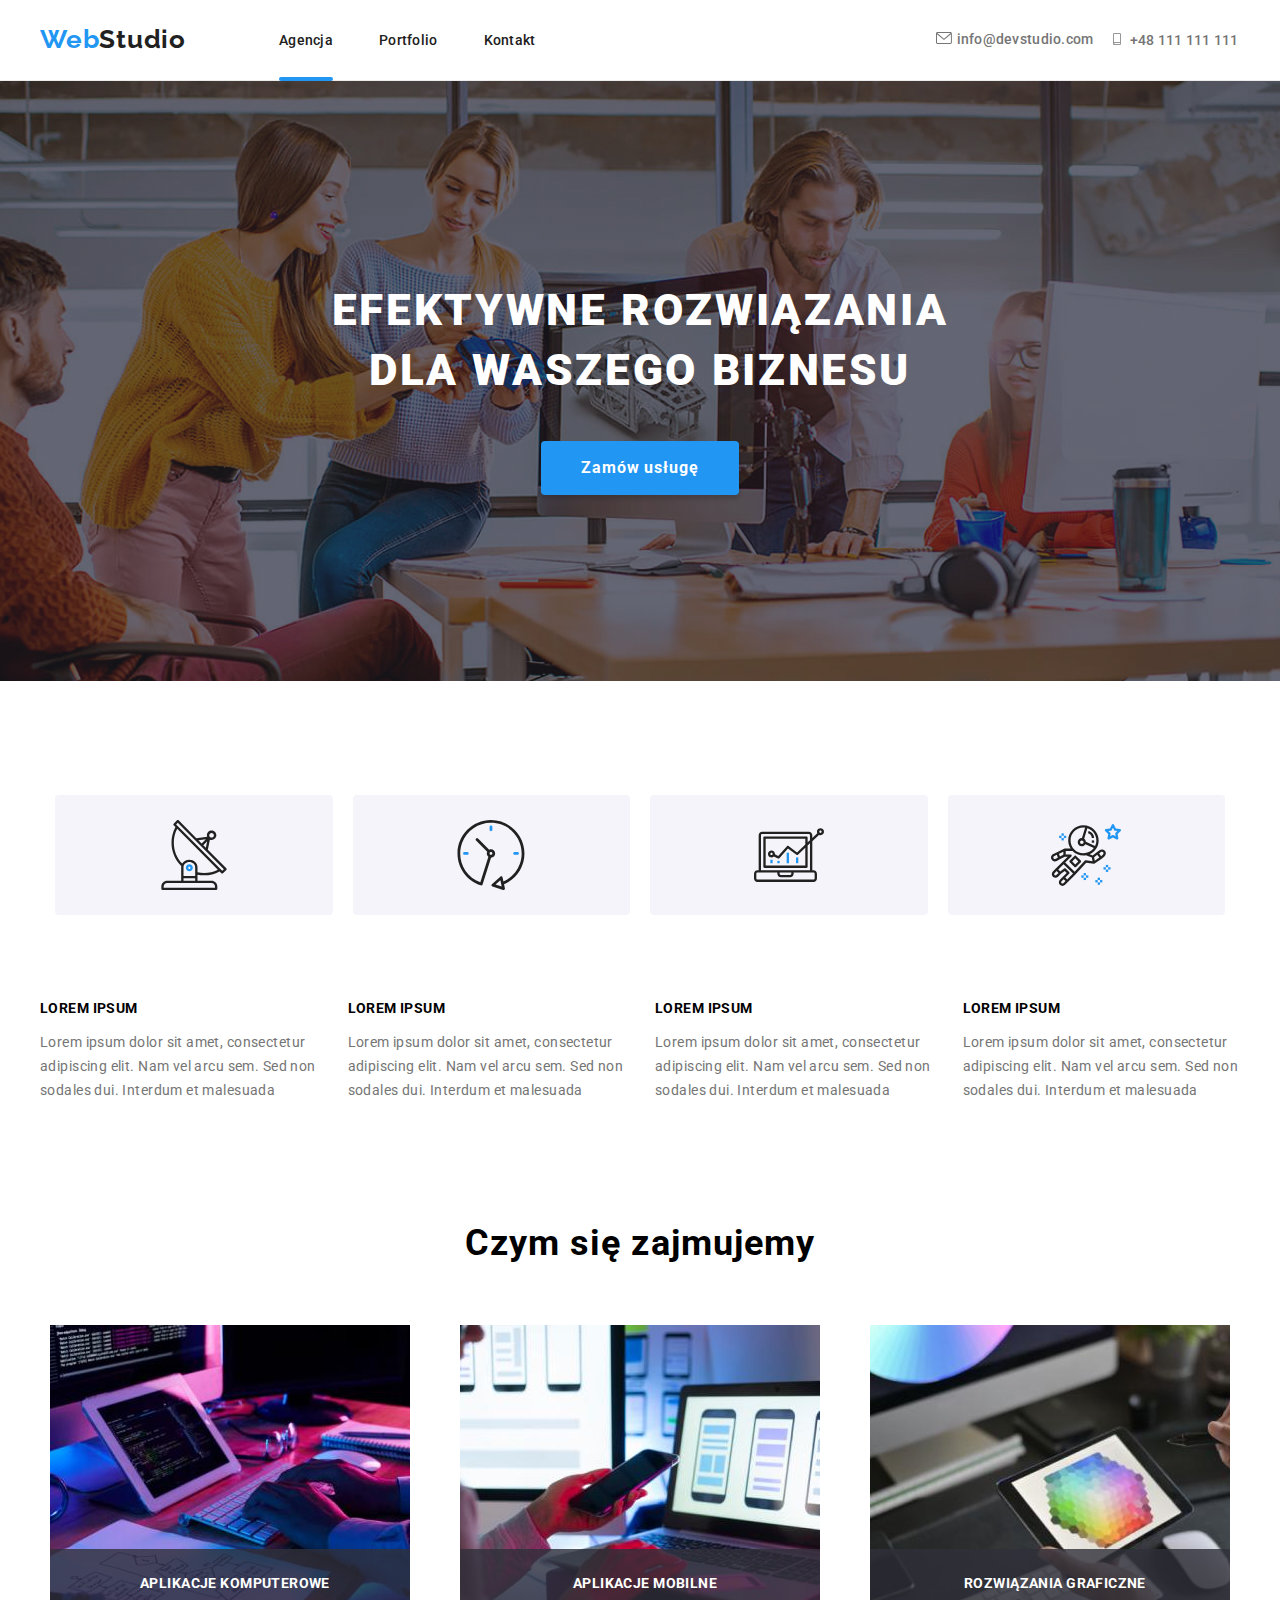
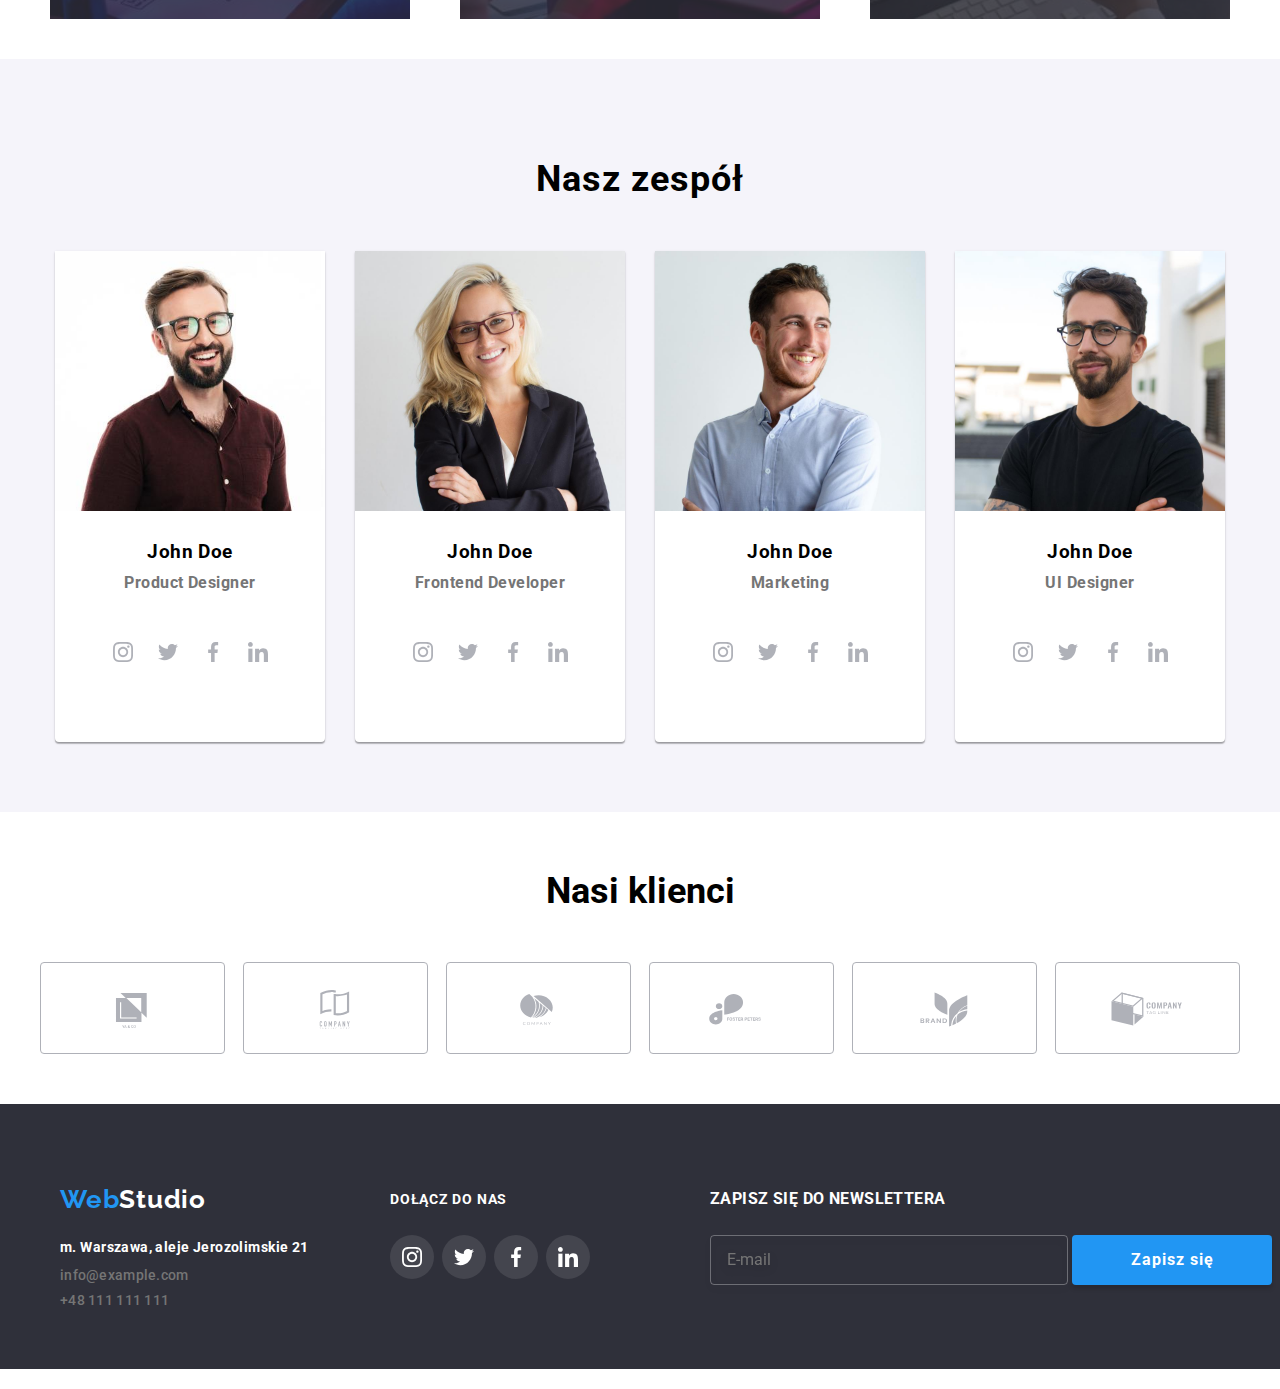
<file: index.html>
<!DOCTYPE html>
<html lang="en">
    <head>
        <meta charset="UTF-8">
        <meta http-equiv="X-UA-Compatible" content="IE-edge">
        <meta name="viewport" content="width=device-width, initial-scale=1.0">
        <title>WebStudio</title>
        <link
        rel="stylesheet"
        href="https://cdnjs.cloudflare.com/ajax/libs/modern-normalize/1.0.0/modern-normalize.min.css"/>
        <link rel="stylesheet" href="css/styles.css" />
        <link rel="preconnect" href="https://fonts.googleapis.com" />
        <link rel="preconnect" href="https://fonts.gstatic.com" crossorigin />
        <link
        href="https://fonts.googleapis.com/css2?family=Raleway:ital,wght@0,700;1,700&family=Roboto:ital,wght@0,400;0,500;0,700;0,900;1,400;1,500;1,700;1,900&display=swap"
        rel="stylesheet"/>
    </head>
    <body>
        <header class="header"> 
                <div class="container">
                    <h3><a href="index.html" class="logo no-decoration"><span class="logo-first">Web</span>Studio</a></h3>
                    <nav class="navigation">  
                    <ul class="navigation-list no-decoration">
                        <li class="navigation-list-item"><a href="index.html" class="active navigation-link">Agencja</a></li>
                        <li class="navigation-list-item"><a href="portfolio.html" class="navigation-link">Portfolio</a></li>
                        <li class="navigation-list-item"><a href="Kontakt" class="navigation-link">Kontakt</a></li></ul></nav>
                    <ul class="menu no-decoration">
                        <li class="menu-item"><a href="mailto:info@devstudio.com" class="contact-link">
                            <svg class="icon">
                                <use href="./images/icons.svg#icon-envelope"></use>
                            </svg>info@devstudio.com</a></li> 
                        <li class="menu-item-2"><a href="tel:+48111111111" class="contact-link">
                            <svg class="icon">
                                <use href="./images/icons.svg#icon-smartphone"></use>
                            </svg>+48 111 111 111</a></li>
                    </ul>
                </div>
        </header> 
        <main>
            <section class="hero section">
                <article class="hero">
                    <div class="container">
                <h1 class="hero-banner">EFEKTYWNE ROZWIĄZANIA DLA WASZEGO BIZNESU</h1>
                <button type="button" class="hero-button" data-modal-open>Zamów usługę</button>
                    </div>
                </article>
            </section> 
            <section class="lorem section">
                <div class="container">
                    <ul class="icons no-decoration">
                        <li class="icons-list">
                            <div class="icons-list-item"><svg class="icons-graphics">
                                <use href="images/icons.svg#icon-antenna"></use>
                            </svg></div>
                        </li>
                        <li class="icons-list">
                            <div class="icons-list-item"><svg class="icons-graphics">
                                <use href="images/icons.svg#icon-clock"></use>
                            </svg></div>
                        </li>
                        <li class="icons-list">
                            <div class="icons-list-item"><svg class="icons-graphics">
                                <use href="./images/icons.svg#icon-diagram"></use>
                            </svg></div>
                        </li>
                        <li class="icons-list">
                            <div class="icons-list-item"><svg class="icons-graphics">
                                <use href="images/icons.svg#icon-astronaut"></use>
                            </svg></div>
                        </li>
                    </ul>
                    <ul class="lorem-list no-decoration">
                        <li class="lorem-item">
                            <h4 class="lorem-tittle">LOREM IPSUM</h4>
                                <p class="lorem-text">Lorem ipsum dolor sit amet, consectetur adipiscing elit. Nam vel arcu sem. Sed non sodales dui. Interdum et malesuada</p></li>
                        <li class="lorem-item">
                            <h4 class="lorem-tittle">LOREM IPSUM</h4>
                                <p class="lorem-text">Lorem ipsum dolor sit amet, consectetur adipiscing elit. Nam vel arcu sem. Sed non sodales dui. Interdum et malesuada</p></li>
                        <li class="lorem-item">
                            <h4 class="lorem-tittle">LOREM IPSUM</h4>
                                <p class="lorem-text">Lorem ipsum dolor sit amet, consectetur adipiscing elit. Nam vel arcu sem. Sed non sodales dui. Interdum et malesuada</p></li>
                        <li class="lorem-item">
                            <h4 class="lorem-tittle">LOREM IPSUM</h4>
                                <p class="lorem-text">Lorem ipsum dolor sit amet, consectetur adipiscing elit. Nam vel arcu sem. Sed non sodales dui. Interdum et malesuada</p></li>
                    </ul>
                </div>
            </section>
            <section class="about-us-section">
                <div class="container"><h2 class="about-us-item">Czym się zajmujemy</h2>
                    <ul class="about-us-gallery no-decoration">
                        
                        <li class="about-us-gallery-item">
                            <div class="about-us-gallery-description">
                            <img alt="user's writing on the keyboard" src="images/keyboard.jpg" width="370" height="294">
                                <p class="about-us-overlay">APLIKACJE KOMPUTEROWE</p>
                            </div>
                        </li>        
                        <li class="about-us-gallery-item">
                            <div class="about-us-gallery-description"> 
                            <img alt="person's using phone and laptop" src="images/phone.jpg" width="370" height="294">
                             
                                    <p class="about-us-overlay">APLIKACJE MOBILNE</p> 
                            </div> 
                        </li>
                        <li class="about-us-gallery-item">
                            <div class="about-us-gallery-description">   
                            <img alt="user's looking at color palette" src="images/palette.jpg" width="370" height="294">
                            
                                    <p class="about-us-overlay">ROZWIĄZANIA GRAFICZNE</p> 
                                </div>
                            </li>
                    </ul>
                </div>
            </section>
            <section class="team-section">
                <div class="container">
                <h2 class="team-banner">Nasz zespół</h2>
                    <ul class="team-gallery no-decoration">
                        <li class="team-gallery-item">
                           <figure class="team-gallery-item-item">
                                <img alt="Product Designer" src="images/productdesigner.jpg" width="270" height="260">
                                    <figcaption class="team-description">
                                        <h3 class="team-description-name">John Doe</h3>
                                        <p class="team-description-job">Product Designer</p>
                                            <ul class="team-icons no-decoration">
                                                <li class="team-icons-item">
                                                    <svg class="team-graphics">
                                                    <use href="images/icons.svg#icon-instagram"></use>
                                                    </svg>
                                                </li>
                                                <li class="team-icons-item">
                                                    <svg class="team-graphics">
                                                    <use href="images/icons.svg#icon-twitter"></use>
                                                    </svg>
                                                </li>
                                                <li class="team-icons-item">
                                                    <svg class="team-graphics">
                                                    <use href="images/icons.svg#icon-facebook"></use>
                                                    </svg>
                                                </li>
                                                <li class="team-icons-item">
                                                    <svg class="team-graphics">
                                                    <use href="images/icons.svg#icon-linkedin"></use>
                                                    </svg>
                                                </li>
                                            </ul>
                                    </figcaption>
                            </figure>
                        </li>
                        <li class="team-gallery-item">
                            <figure class="team-gallery-item-item">
                                <img alt="Frontend Developer" src="images/frontenddeveloper.jpg" width="270" height="260">
                                <figcaption class="team-description">
                                        <h3 class="team-description-name">John Doe</h3>
                                        <p class="team-description-job">Frontend Developer</p>
                                            <ul class="team-icons no-decoration">
                                                <li class="team-icons-item">
                                                    <svg class="team-graphics">
                                                    <use href="images/icons.svg#icon-instagram"></use>
                                                    </svg>
                                                </li>
                                                <li class="team-icons-item">
                                                    <svg class="team-graphics">
                                                    <use href="images/icons.svg#icon-twitter"></use>
                                                    </svg>
                                                </li>
                                                <li class="team-icons-item">
                                                    <svg class="team-graphics">
                                                    <use href="images/icons.svg#icon-facebook"></use>
                                                    </svg>
                                                </li>
                                                <li class="team-icons-item">
                                                    <svg class="team-graphics">
                                                    <use href="images/icons.svg#icon-linkedin"></use>
                                                    </svg>
                                                </li>
                                            </ul>
                                </figcaption>
                            </figure>  
                        </li>
                        <li class="team-gallery-item">
                            <figure class="team-gallery-item-item">
                                <img alt="Marketing" src="images/marketing.jpg" width="270" height="260">
                                    <figcaption class="team-description">
                                        <h3 class="team-description-name">John Doe</h3>
                                        <p class="team-description-job">Marketing</p>
                                            <ul class="team-icons no-decoration">
                                                <li class="team-icons-item">
                                                    <svg class="team-graphics">
                                                    <use href="images/icons.svg#icon-instagram"></use>
                                                    </svg>
                                                </li>
                                                <li class="team-icons-item">
                                                    <svg class="team-graphics">
                                                    <use href="images/icons.svg#icon-twitter"></use>
                                                    </svg>
                                                </li>
                                                <li class="team-icons-item">
                                                    <svg class="team-graphics">
                                                    <use href="images/icons.svg#icon-facebook"></use>
                                                    </svg>
                                                </li>
                                                <li class="team-icons-item">
                                                    <svg class="team-graphics">
                                                    <use href="images/icons.svg#icon-linkedin"></use>
                                                    </svg>
                                                </li>
                                            </ul>
                                    </figcaption>
                            </figure>
                        </li>                
                        <li class="team-gallery-item">
                            <figure class="team-gallery-item-item">
                                <img alt="UI Designer" src="images/uidesigner.jpg" width="270" height="260">
                                    <figcaption class="team-description">
                                        <h3 class="team-description-name">John Doe</h3>
                                        <p class="team-description-job">UI Designer</p>
                                            <ul class="team-icons no-decoration">
                                                <li class="team-icons-item">
                                                    <svg class="team-graphics">
                                                    <use href="images/icons.svg#icon-instagram"></use>
                                                    </svg>
                                                </li>
                                                <li class="team-icons-item">
                                                    <svg class="team-graphics">
                                                    <use href="images/icons.svg#icon-twitter"></use>
                                                    </svg>
                                                </li>
                                                <li class="team-icons-item">
                                                    <svg class="team-graphics">
                                                    <use href="images/icons.svg#icon-facebook"></use>
                                                    </svg>
                                                </li>
                                                <li class="team-icons-item">
                                                    <svg class="team-graphics">
                                                    <use href="images/icons.svg#icon-linkedin"></use>
                                                    </svg>
                                                </li>
                                            </ul>
                                    </figcaption>
                            </figure>
                        </li>  
                    </ul> 
                </div>
            </section>
            <section class="clients">
                <div class="container">
                    <h2 class="clients-banner">Nasi klienci</h2>
                    <ul class="clients-gallery no-decoration">
                        <li class="clients-gallery-item">
                            <svg class="clients-icons">
                                <use href="./images/icons.svg#icon-Logo-6"></use>
                            </svg>
                        </li>
                        <li class="clients-gallery-item">
                            <svg class="clients-icons">
                                <use href="./images/icons.svg#icon-Logo-5"></use>
                            </svg>
                        </li>
                        <li class="clients-gallery-item">
                            <svg class="clients-icons">
                                <use href="./images/icons.svg#icon-Logo-4"></use>
                            </svg>
                        </li>
                        <li class="clients-gallery-item">
                            <svg class="clients-icons">
                                <use href="./images/icons.svg#icon-Logo-3"></use>
                            </svg>
                        </li>
                        <li class="clients-gallery-item">
                            <svg class="clients-icons">
                                <use href="./images/icons.svg#icon-Logo-2"></use>
                            </svg>
                        </li>
                        <li class="clients-gallery-item">
                            <svg class="clients-icons">
                                <use href="./images/icons.svg#icon-Logo-1"></use>
                            </svg>
                        </li>
                    </ul>
                </div>
            </section>
        </main>
        <footer class="footer">
            <div class="container">
                <div class="container-footer">
                    <address class="contact">
                        <a href="index.html" class="logo no-decoration"><span class="logo-first">Web</span><span class="logo-second">Studio</span></a>
                            <p class="contact-place">m. Warszawa, aleje Jerozolimskie 21</p>
                        <a href="mailto:info@example.com" class="contact-link">info@example.com</a>
                        <a href="tel:+48111111111" class="contact-link"> +48 111 111 111 </a>
                    </address>
                </div>
            <div class="container-join">
                <h3 class="join-us">DOŁĄCZ DO NAS</h3>
                    <ul class="footer-icons-list no-decoration">
                        <li class="footer-icons-item">
                            <a href="#" class="footer-icons-link link">
                                <svg class="footer-icons">
                                    <use href="images/icons.svg#icon-instagram"></use>
                                </svg>
                            </a>
                        </li>
                        <li class="footer-icons-item">
                            <a href="#" class="footer-icons-link link">
                                <svg class="footer-icons">
                                    <use href="images/icons.svg#icon-twitter"></use>
                                </svg>
                            </a>
                        </li>
                        <li class="footer-icons-item">
                            <a href="#" class="footer-icons-link link">
                                <svg class="footer-icons">
                                    <use href="images/icons.svg#icon-facebook"></use>
                                </svg>
                            </a>
                        </li>
                        <li class="footer-icons-item">
                            <a href="#" class="footer-icons-link link">
                                <svg class="footer-icons">
                                    <use href="images/icons.svg#icon-linkedin"></use>
                                </svg>
                            </a>
                        </li>
                    </ul>
            </div>
            <div class="container-footer-form">
                <h3>ZAPISZ SIĘ DO NEWSLETTERA</h3>
                    <div class="footer-form">
                        <form name="newsletter"
                        action="http://localhost:3000/posts"
                        method="POST">
                        <label>
                            <input type="email" name="email" placeholder="E-mail" />
                        </label>
                        <button type="submit">
                            <span class="signup">Zapisz się</span>
                                <svg>
                                    <use href="images/icons.svg#form-send"></use>
                                </svg>
                        </button>
                        </form>
                    </div>
            </div>
        </footer>
        <div class="backdrop is-hidden" data-modal>
            <div class="modal">
                <button type="button" class="close-btn" data-modal-close>
                    <svg class="x">
                        <use href="images/icons.svg#x"></use>
                    </svg>
                </button>
                <form class="modal-form"
                name="signup-form"
                action="http://localhost:3000/posts"
                method="POST">
                <h3>Zostaw swoje dane w formularzu poniżej</h3>
                <label for="user_name">Imię
                    <svg class="icon-form-avatar icon-form">
                        <use href="images/icons.svg#form-avatar"></use>
                    </svg>
                    <input type="text" name="name" id="user_name" required/>
                </label>
                <label for="user_phone">Telefon
                    <svg class="icon-form-phone icon-form">
                        <use href="images/icons.svg#form-phone"></use>
                    </svg>
                    <input type="tel" name="phone" id="user_phone" required/>
                </label>
                <label for="user_email">E-mail
                    <svg class="icon-form-envelope icon-form">
                        <use href="images/icons.svg#form-envelope"></use>
                    </svg>
                    <input type="email" name="email" id="user_email" required/>
                </label>
                <label>Komentarz
                    <textarea type="text"
                    name="comment"
                    placeholder="Wprowadź tekst"></textarea>
                </label>
            <div class="checkbox-container">
                <input class="web-checkbox"
                type="checkbox"
                name="consent"
                value="consent"
                required/>
                <label for="consent" class="checkbox-label">Oświadczam, iż akceptuję
                    <a href="#rules">Regulamin</a> i
                    <a href="#privacypolicy">Politykę Prywatności</a>.
                </label>
            </div>
            <button type="submit">Wyślij</button>
                </form>
            </div>
        </div>
        <script src="js/modal.js"></script>
    </body>
</html>
</file>
<file: css/styles.css>
:root {
    --main-font: 'Roboto', sans-serif;
    --secondary-font: 'Raleway', sans-serif;
    --main-color: #2196f3;
  }
  
  body {
    font-family: var(--main-font);
  }
  
  h1,
  h2,
  h3,
  h4,
  h5,
  h6,
  ul,
  p {
    margin: 0;
  }
  
  p,
  ul {
    padding: 0;
  }
  
  img {
    display: block;
  }
  
  .no-decoration {
    text-decoration: none;
    list-style-type: none;
  }
  
  .container {
    width: 1200px;
    align-items: center;
    margin: 0 auto;
  
  }
  
  .section {
    padding-top: 20px;
    padding-bottom: 20px;
  }
  
  .menu-item {
  
    max-width: 200px;
    margin-left: 0px;
    margin-right: 15px;
    display: flex;
    padding-right: 0px;
  }
  
  .menu-item :hover {
    fill:#2196f3;
    color: #2196f3;
  }
  
  .menu-item-2 {
  
    max-width: 200px;
    margin-left: 0px;
    margin-right: 0px;
    
    padding-right: 0px;
  }
  
  .menu-item-2 :hover svg {
    fill:#2196f3;
    color: #2196f3;
  }
  
  
  .menu {
    margin-top: 0px;
    margin-right: 0px;
   color: var(--text-grey);
   margin-left: 400px;
  align-items: center;
  justify-content: flex-end;
   height: 80px;
   display: flex;
  }
  
  .header .container,
  .navigation,
  .navigation-list {
    display: flex;
    align-items: center;
    height: 80px;
  }
  
  .header {
    border-bottom: 1px solid #ececec;
  }
  
  .header .logo {
    margin-top: 54px;
    margin-right: 93px;
    margin-bottom: 25px;
    margin-left: 0;
  }
  
  .navigation-list-item:not(:last-child) {
    margin-right: 46px;
    color: var(--main-color);
  }
  
  .contact-list-item:not(:last-child) {
    margin-right: 46px;
    color: var(--main-color);
  }
  
  .header ul {
    list-style-type: none;
  }
  
  .header .contact-link:not(:last-child) {
    margin-top: 50px;
    margin-left: auto;
    margin-right: 50px;
    color: (--main-color);
  }
  
  .navigation-link:hover,
  .navigation-link:focus {
    color: var(--main-color);
  }
  
  .header {
    color: #212121;
  }
  
  .navigation-link {
    letter-spacing: 0.02em;
    line-height: 1.14;
    text-decoration: none;
    font-family: var(--main-font);
    font-weight: 500;
    font-size: 14px;
  }
  
  .navigation-link {
    color: #212121;
  }
  
  .navigation-link-active {
    color: var(--main-color);
  }
  
  .navigation-link.current {
    color: var(--main-color);
  }
  
  .header-contact-link.current {
  color: var(--main-color);
  fill: #2196f3;
  }
  
  .header-contact-link:hover svg
  .header-contact-link:focus svg {
    color: var(--main-color);
    fill: #2196f3;
    }
  
  
  .hero-section {
    padding-top: 70px;
  }
  
  .hero {
    background-image: linear-gradient(
      rgba(47, 48, 58, 0.4),
      rgba(47, 48, 58, 0.4)),url(../images/team.jpg);
    background-size: cover;
    background-position: center;
    max-height: 600px;
    max-width: 1600px;
    margin: auto;
    padding-top: 0;
  }
  
  .hero .container {
    display: flex;
    flex-direction: column;
    align-items: center;
    justify-content: center;
  }
  
  .hero-banner {
    color: #ffffff;
    font-size: 44px;
    line-height: 1.36;
    font-weight: 900;
    letter-spacing: 0.06em;
    flex-wrap: wrap;
    max-width: 696px;
    text-align: center;
    margin-top: 200px;
  }
  
  .hero-button:hover,
  .hero-button:focus {
    color: #ffffff;
    background-color: var(--main-color);
    font-size: 16px;
  }
  
  .hero-button:hover {
    cursor: pointer;
  }
  
  .hero-button {
    font-size: 16px;
    text-align: center;
    color: #ffffff;
    background-color: var(--main-color);
    line-height: 1.88;
    font-weight: 700;
    letter-spacing: 0.06em;
    box-shadow: 0px 4px 4px rgba(0, 0, 0, 0.15);
    border-radius: 4px;
    margin-top: 40px;
    margin-bottom: 200px;
    border:none;
    padding: 12px 40px;
  }
  
  
  .hero-button-text {
    padding: 10px 41px 10px 42px;
  }
  
  .lorem-list {
    display: flex;
    flex-wrap: wrap;
    padding-bottom: 50px;
    padding-top: 50px;
  }
  
  .lorem-item {
    flex-basis: calc((100% - 90px) / 4);
  }
  
  .lorem-item:not(:first-child) {
    margin-left: 30px;
  }
  
  .lorem-tittle,
  .lorem-text {
    font-size: 14px;
    letter-spacing: 0.03em;
  }
  
  .lorem-tittle {
    line-height: 1.88;
    font-weight: 700;
    margin-bottom: 10px;
  }
  
  .lorem-text {
    line-height: 1.71;
    color: #757575;
  }
  
  .lorem-banner {
    margin: 94px auto 50px;
    max-width: 353px;
    font-size: 36px;
    text-align: center;
    line-height: 1.16;
    font-weight: 700;
    letter-spacing: 0.03em;
   
  }
  
  .lorem-gallery {
    display: flex;
    flex-wrap: wrap;
    justify-content: center;
  }
  
  .lorem-gallery-item {
    flex-basis: calc((100% - 60px) / 3);
    margin-left: auto;
    margin-right: auto;
    width: 400px;
    height: 481px;
  }
  
  .lorem-gallery-item:not(:first-child) {
    margin-left: 30px;
  }
  .about-us-list {
    display: flex;
    flex-wrap: wrap;
  }
  
  .about-us-item {
    flex-basis: calc((100% - 90px) / 4);
    padding-bottom: 50px;
    font-size: 36px;
  }
  
  .about-us-item:not(:first-child) {
    margin-left: 30px;
    
  }
  
  .about-us-tittle,
  .about-us-text {
    font-size: 14px;
    letter-spacing: 0.03em;
  }
  
  .about-us-tittle {
    line-height: 1.88;
    font-weight: 700;
    margin-bottom: 10px;
  }
  
  .about-us-text {
    line-height: 1.71;
    color: #757575;
  }
  
  .about-us-banner {
    margin: 94px auto 50px;
    max-width: 353px;
    font-size: 36px;
    text-align: center;
    line-height: 1.16;
    font-weight: 700;
    letter-spacing: 0.03em;
   
  }
  
  .about-us-gallery {
    display: flex;
    flex-wrap: wrap;
    justify-content: space-between;
  }
  
  
  .about-us-gallery-item {
    flex-basis: calc((100% - 60px) / 3);
    padding: 0px;
    width: 370px;
    height: 294px;
  }
  
  
  .about-us-section {
    background-color: #ffffff;
    font-weight: 700;
    font-size: 36px;
    text-align: center;
    line-height: 1.16;
    font-weight: 700;
    letter-spacing: 0.03em;
    margin-left: auto;
    margin-right: auto;
    padding-top: 50px;
    padding-bottom: 50px;
    display: block;
   
  }
  
  .about-us-overlay {
    width: 370px;
    height: 70px;
    bottom: 0;
    background: rgba(47, 48, 58, 0.8);
    position: absolute;
    font-weight: 700;
    font-size: 14px;
    line-height: 1.14;
    justify-content: center;
    align-items: center;
    letter-spacing: 0.03em;
    text-transform: uppercase;
    color: #fff;
    display: flex;
    overflow: hidden;
  }
    
    .about-us-overlay-container {
      position: relative;
    }
  
    .about-us-gallery-description {
    position: relative;
    margin: 10px;
    overflow: hidden;
    background-color: #fff;
    box-shadow: #2f303a 
  }
  
  .thumb > .label {
    position: absolute;
    top: 0;
    right: 0;
    margin: 0;
    padding: 8px 16px;
  
  
    font-family: sans-serif;
    font-size: 24px;
    background-color: #2196f3;
    color: #fff;
  }
    
  
  .team-section {
    background-color: #f5f4fa;
    font-weight: 700;
  }
  
  .team-banner {
    padding-top: 100px;
    margin: 0 auto 50px;
    max-width: 211px;
    font-size: 36px;
    line-height: 1.16;
    
  }
  
  .team-description {
    font-size: 16px;
    line-height: 1.19;
   
  }
  
  .team-banner,
  .team-description {
    text-align: center;
    letter-spacing: 0.03em;
  }
  
  .team-banner,
  .team-description-name {
    font-weight: 700;
  }
  
  .team-description-job {
    color: #757575;
    margin-top: 10px;
  }
  
  .team-description-name {
    margin-top: 30px;
  }
  
  .team-gallery {
    display: flex;
    flex-wrap: wrap;
    justify-content: center;
  }
  
  .team-gallery-item-item {
    margin: 0;
    padding-bottom: 30px;
    background: #ffffff;
    box-shadow: 0px 1px 3px rgba(0, 0, 0, 0.12), 0px 1px 1px rgba(0, 0, 0, 0.14),
      0px 2px 1px rgba(0, 0, 0, 0.2);
    border-radius: 0px 0px 4px 4px;
  }
  
  .team-gallery-item-item {
  
    flex-basis: calc((100% - 90px) / 4);
  }
  
  .team-gallery-item:not(:first-child) {
    margin-left: 30px;
    margin-bottom: 70px;
  }
  
  .footer {
    background-color: #2f303a;
  }
  
  .contact {
    display: flex;
    flex-direction: column;
  }
  
  .footer .logo {
    margin-top: 60px;
    margin-right: auto;
    margin-bottom: 20px;
    margin-left: 0;
  }
  
  .footer .contact-place,
  .footer .contact-link:not(:last-child) {
    margin-right: auto;
    margin-bottom: 9px;
    width: auto;
  }
  
  .footer .contact-link:last-child {
    margin-right: auto;
    margin-bottom: 60px;
  }
  
  .logo {
    font-size: 26px;
    line-height: 1.2;
    color: #212121;
    font-family: var(--secondary-font);
    font-style: normal;
    font-weight: 700;
    letter-spacing: 0.03em;
  }
  
  .logo-first {
    color: var(--main-color);
    font-size: 26px;
    font-family: var(--secondary-font);
    font-weight: 700;
    letter-spacing: 0.03em;
    line-height: 30.52px;
  }
  
  .contact-link:hover,
  .contact-link:focus {
    color: var(--main-color);
  }
  
  .contact-link {
    letter-spacing: 0.02em;
    line-height: 1.14;
    text-decoration: none;
    font-family: var(--main-font);
    font-weight: 500;
    font-size: 14px;
    color: #757575;
  }
  
  .contact-place {
    font-size: 14px;
    line-height: 1.71;
    letter-spacing: 0.03em;
    font-style: normal;
    width: auto;
  }
  
  .logo-second,
  .contact-place {
    color: #ffffff;
  }
  
  .hero-banner,
  .about-us-tittle {
    text-transform: uppercase;
  }
  
  
  .social-links {
    font-weight: 600;
    font-size: 11px;
    line-height: 1.364;
    letter-spacing: 0.2em;
    color: #303030;
  }
  
  .social-links_link-hover .social-links_link:focus {
    color: var(--main-color);
  }
  
  .social-list {
    display: flex;
    align-items: center;
    justify-content: space-between;
  }
  .social-list_link {
    display: block;
    width: 44px;
    height: 44px;
    background-color: #fff;
    border-radius: 50%;
  }
  
  .social-icon-i {
    width: 10.28px;
    height: 10.28px;
  }
  
  .social-icon-t {
    width: 20px;
    height: 16.25px;
  }
  
  .social-icon-f {
    width: 10px;
    height: 20px;
  }
  
  .social-icon-l {
    width: 4.15px;
    height: 13.35px;
  }
  
  .social-icon:hover,
  .social-icon:focus {
    fill: var(--main-color);
  }
  
  
  .services-section {
    background-color: #ffffff;
    padding: 0px;
    height: 20%;
   
  }
  .services-list {
    display: flex;
    justify-content: center;
    margin-bottom: 0px;
    padding-top: 40px;
  }
  
  .services-list-button:hover,
  .services-list-button:focus {
    color: #ffffff;
    background-color: var(--main-color);
    font-size: 16px;
  }
  
  .services-list-button:hover {
    cursor: pointer;
  }
  
  .services-list-button {
    font-size: 16px;
    text-align: center;
    color: #212121;
    line-height: 26px;
    font-weight: 500;
    letter-spacing: 0.03em;
    box-shadow: 0px 4px 4px rgba(0, 0, 0, 0.15);
    background: #f5f4fa;
    border-radius: 4px;
    border: 0;
    padding: 7px 25px;
  }
  
  .services-list li:not(:first-child) {
    margin-left: 8px;
  }
  
  .services-list-button-text {
    padding: 6px 0px;
  }
  
  .services-gallery-description-type {
    font-size: 16px;
    color: #757575;
    padding-bottom: 20px;
  }
  
  .services-gallery-description-tittle {
    font-size: 18px;
    line-height: 2;
    font-weight: 700;
    padding-top: 20px;
    margin-bottom: 4px;
  }
  
  .services-list-button,
  .services-gallery-description-type {
    line-height: 1.88;
  }
  
  .services-gallery-description-tittle,
  .services-gallery-description-type {
    letter-spacing: 0.06em;
  }
  
  .services-gallery-description {
    border: 1px solid #eeeeee;
    max-width: 370px;
  }
  
  .services-gallery-item:nth-child(-n + 6) {
    margin-bottom: 30px;
  }
  
  .services-gallery {
    display: flex;
    flex-wrap: wrap;
    margin-right: -30px;
  }
  
  .services-gallery-picture {
    background: #ffffff;
    margin: 0 30px 0 0;
  }
  
  .gallery-section {
    background-color: #ffffff;
    padding: 0px;
    display: flex;
  }
  
  .gallery-list {
    margin-left: 0%;
    margin-right: 0%;
    display: flex;
    flex-wrap: wrap;
    justify-content: space-between;
    margin-bottom: 20px;
  }
  
  .gallery-list-button:hover,
  .gallery-list-button:focus {
    color: #ffffff;
    background-color: var(--main-color);
    font-size: 16px;
  }
  
  .gallery-list-button:hover {
    cursor: pointer;
  }
  
  .gallery-list-button {
    font-size: 16px;
    text-align: center;
    color: #212121;
    line-height: 26px;
    font-weight: 500;
    letter-spacing: 0.03em;
    box-shadow: 0px 4px 4px rgba(0, 0, 0, 0.15);
    background: #f5f4fa;
    border-radius: 4px;
    border: 0;
  }
  
  
  .gallery-list-button-text {
    padding: 10px 22px;
  }
  
  .gallery-description {
    padding-bottom: 20px;
    padding-left: 0;
  }
  .gallery-description-type {
    font-size: 16px;
    color: #757575;
    padding-bottom: 20px;
    padding-top: 0px;
    font-weight: 400;
  }
  
  .gallery-description-tittle {
    font-size: 18px;
    line-height: 2;
    font-weight: 700;
    padding-top: 20px;
    margin-bottom: 4px;
    padding-bottom: 0px;
    padding-left: 20px;
  }
  
  .gallery-list-button,
  .gallery-description-type {
    line-height: 1.88;
    padding-left: 20px;
  }
  
  .gallery-description-tittle,
  .gallery-description-type {
    letter-spacing: 0.06em;
  }
  
  .gallery-description {
    border: 1px solid #eeeeee;
    max-width: 370px;
  }
  
  .gallery-list {
    display: flex;
    flex-wrap: wrap;
    margin-right: 0px;
  }
  
  .gallery-item {
    margin-left: 0%;
    margin-right: 0%;
    border: 1px solid #eeeeee;
  
  }
  
  .gallery-item {
    flex-basis: calc((100% - 0px) / 3);
  }
  
  .gallery-picture {
    margin-top: 0px;
    display: block;
    margin-left: 0%;
    margin-right: 0%;
    position:relative;
    width: 369px;
    height:426px;
    overflow:hidden;
  }
  
  .icon {
    height: 12px;
    width: 21px;
    color: #757575;
    fill: #757575;
    padding-right: 5px;
  
  }
  
  
  .menu-item :hover svg {
    color: #2196f3;
    fill: #2196f3;
  }
  
  .icons-list {
    width: 270px;
    height: 120px;
    border-radius: 4px;
    background-color: #f5f4fa;
    display: flex;
    justify-content: center;
    align-items: center;
    margin-right: 0;
    fill:#afb1b8;
    flex-basis: calc((100% - 90px) / 4);
  }
  
  .icons-list-item {
    height: 70px;
    width: 70px;
  }
  
  .icons-graphics :hover svg {
    color: #2196f3;
    fill: #2196f3;
  }
  
  
  .team-icons {
    width: 270px;
    height: 120px;
    border-radius: 4px;
    display: flex;
    justify-content: center;
    align-items: center;
    margin-right: 0;
    fill: #afb1b8;
    flex-basis: calc((100% - 90px) / 4);
  }
  
  .ellipse {
    display: flex;
    width: 44px;
    height: 44px;
    border-radius: 50%;
    background-color: transparent;
    justify-content: center;
    align-items: center;
  }
  
  .team-icons-item {
    flex-basis: calc((100% - 90px) / 4);
    display: flex;
    width: 44px;
    height: 44px;
    justify-content: center;
    align-items: center;
    margin-left: 0px;
    border-radius: 50%;
  }
  
  
  .team-icons-item:hover {
    background-color: #2196f3;
    fill: #FFFFFF;
    cursor: pointer;
  }
  .icons-graphics {
    width: 70px;
    height: 70px;
    flex-basis: calc((100% - 90px) / 4);
    display: flex;
  }
  
  .team-graphics {
    width: 20px;
    height: 20px;
    justify-content: center;
  }
  
  .icons-graphics :hover 
  .icons-graphics :focus {
    fill: #2196f3;
  }
  
  .icons {
    display: flex;
    padding: 0;
    padding-top: 94px;
    justify-content: center;
    margin-bottom: 30px;
  }
  
  .icons li:not(:last-child) {
    margin-right: 20px;
  }
  
  .clients-banner {
    display: flex;
    padding-top: 9px;
    font-size: 36px;
    justify-content: center;
    max-height: 200px;
  }
  
  .clients {
    max-height: 500px;
    display: flex;
  }
  
  .clients-icons {
    display: flex;
    justify-content: center;
    align-items: center;
    margin-top: 23px;
    margin-right: 0;
    width: 80px;
    height: 90px;
  }
  
  
  .clients-gallery {
    display: flex;
    flex-basis: calc((100% - 90px) / 6);
    justify-content: space-between;
    margin-top: 50px;
  }
  
  .clients-gallery-item {
    display: flex;
    flex-basis: calc((100% - 90px) / 6);
    padding-bottom: 20px;
    fill: #afb1b8;
  }
  
  .clients .container {
    padding-top: 50px;
    padding-bottom: 50px;
    
  
  }
  
  .contact-section {
    display: flex;
  }
  
  .footer-icons-list {
    width: 200px;
    border-radius: 4px;
    display: flex;
    justify-content: space-between;
    align-items: flex-start;
    fill: #ffffff;
    margin-top: 10px;
    margin-left: 0px;
  }
  
  .footer-icons {
    width: 10px;
    height: 20px;
  }

  .footer-icons-item {
    flex-basis: calc((100% - 90px) / 4);
    margin-top: 10px;
  }
  
  
  
  .footer-icons-link {
    display: flex;
    justify-content: center;
    align-items: center;
    width: 44px;
    height: 44px;
    margin-left: 0px;
    border-radius: 50%;
    background-color: rgba(255, 255, 255, 0.1);
    color: #ffffff;
  }
  
  .footer-icons-link:hover {
    background-color:#2196f3;
  
  }
  
  .footer-icons {
    width: 20px;
    height: 20px;
    fill: #fff;
    display: flex;
    justify-content: center;
  }
  
  .container-join {
    width: 200px;
    font-weight: 700;
    font-size: 26px;
    line-height: 30.52px;
    letter-spacing: 0.03em;
    color: #fff;
    display: flex;
    padding-top: 0px;
    margin-bottom: 20px;
    margin-left: 20px;
    align-items: start;
    flex-wrap: wrap;
    margin-left: 50px;
  
  }
  
  .join-us {
    margin-top: 80px;  
    display: flex;
    flex-wrap: wrap;
    min-width: 200px;
    font-size: 14px;
    }
  
  .footer-form input {
    border: 1px solid rgba(255, 255, 255, 0.3);
    filter: drop-shadow(0px 4px 4px rgba(0, 0, 0, 0.15));
    border-radius: 4px;
    width: 358px;
    height: 50px;
    background-color: transparent;
    color: var(--text-grey);
    padding: 16px;
  }
  
  .footer-form input::placeholder {
    font-size: 16px;
    line-height: 1.25;
  }
  
  .footer-form {
    font-size: 16px;
    line-height: 1.25;
    letter-spacing: 0.03em;
    color: rgba(255, 255, 255, 0.6);
    align-items: center;
    display: flex;
    flex-basis: calc((100% - 90px) / 2);
    min-width: 600px;
    justify-content:left;
    margin-right: 50px;
  }
  
  .footer-form button {
    width: 200px;
    height: 50px;
    box-shadow: 0px 4px 4px rgba(0,0,0,.15);
    border-radius: 4px;
    align-items: center;
    border: none;
    background-color: #2196f3;
    position: relative;
  }
  
  .signup {
    font-size: 16px;
    text-align: center;
    color: #ffffff;
    background-color: var(--main-color);
    line-height: 30px;
    font-weight: 700;
    letter-spacing: 0.06em;
    box-shadow: #2196f3;
    border-radius: 4px;
    margin-top: 40px;
    margin-bottom: 200px;
  }
  
  .submit {
    width: 200px;
    height: 50px;
  }
  
  .footer-form button svg {
    fill: #2196f3;
    color: #2196f3;
    width: 24px;
    height: 24px;
    right: 32px;
    top: 12px;
    position: absolute;
  }
  
  .footer-form button:hover {
    cursor: pointer;
  }
  
  
  .footer .container {
    min-width: 280px;
    font-weight: 700;
    font-size: 26px;
    line-height: 30.52px;
    letter-spacing: 0.03em;
    color: #fff;
    display: flex;
    padding-top: 0px;
    margin-bottom: 20px;
    margin-left: 60px;
    align-items: start;
    flex-basis: calc((100% - 90px) / 2);
  }
  
  .footer .contact {
    font-style: normal;
    margin-top: 20px;
    min-width: 280px;
  }
  
  
  .container-footer-form {
    width: 900px;
    font-weight: 700;
    font-size: 14px;
    line-height: 30.52px;
    letter-spacing: 0.03em;
    color: #fff;
    display: flex;
    margin-top: 0px;
    margin-bottom: 20px;
    margin-left: 70px;
  }
  
  .container-footer-form {
    margin-top: 80px;  
    display: flex;
    flex-wrap: wrap;
    width: 600px;
    align-items: start;
    margin-left: 120px;
    }
  
    .footer-form {
      margin-top: 20px;
    }
  
    .is-hidden {
      opacity: 0;
      visibility: none;
      pointer-events: none;
    }
    
    .close-btn {
      position: absolute;
      background-color: #fff;
      cursor: pointer;
      top: 8px;
      right: 8px;
      border: 1px solid rgba(0, 0, 0, 0.1);
      border-radius: 50%;
    }
    
    .close-btn,
    .x {
      width: 30px;
      height: 30px;
      z-index: 1000;
    }
    
    .modal {
      position: absolute;
      left: 50%;
      top: 50%;
      transform: translate(-50%, -50%)
      scale(1.25);
      background-color: #fff;
      width: 528px;
      height: 581px;
      box-shadow: 0px 1px 3px rgba(0, 0, 0, 0.12), 0px 1px 1px rgba(0, 0, 0, 0.14),
      0px 2px 1px rgba(0, 0, 0, 0.2);
      border-radius: 4px;
    }
    
    .backdrop {
      position: fixed;
      left: 0;
      top: 0;
      width: 100%;
      height: 100%;
      background-color: rgba(0, 0, 0, 0.1);
    }
    
    .modal-form > h3 {
      font-weight: 700;
      font-size: 20px;
      line-height: 1.15;
      text-align: center;
      letter-spacing: 0.03em;
      color: var(--text-black);
      margin-top: 40px;
      margin-bottom: 30px;
    }
    
    .modal-form {
      display: flex;
      flex-direction: column;
      position: relative;
    }
    
  .clients-gallery-item:hover,
  .clients-gallery-item:hover svg {
    fill: #2196f3;
    border-color: #2196f3;
    cursor: pointer;
  }
  
  .clients-gallery-item {
    width: 170px;
    height: 92px;
    border: 1px solid #afb1b8;
    border-radius: 4px;
    display: flex;
    justify-content: center;
    align-items: center;
  }
    .modal-form label {
      font-size: 12px;
      line-height: 1.16;
      letter-spacing: 0.01em;
      color: #757575;
      padding-left: 40px;
      margin-bottom: 4px;
      margin-top: 10px;
    }
    
    .modal-form textarea::placeholder {
      color: rgba(117, 117, 117, 0.5);
      font-size: 12px;
      line-height: 1.16;
    }
    
    .modal-form input {
      border: 1px solid rgba(33, 33, 33, 0.2);
      border-radius: 4px;
      width: 448px;
      height: 40px;
      padding-left: 42px;
    }
    
    .modal-form textarea {
      height: 120px;
      width: 448px;
      padding: 12px 16px;
    }
    
    .modal-form input,
    .modal-form textarea {
      color: var(--text-grey);
      font-family: "Roboto";
      font-style: normal;
      font-weight: 400;
      font-size: 12px;
      display: block;
    }
    
    .checkbox-container {
      display: flex;
      justify-content: center;
      padding-right: 40px;
      margin-top: 0;
    }
    
    .checkbox-container a {
      color: #2196f3;
    }
    
    .checkbox-label::before {
      content: "";
      display: inline-block;
      width: 16px;
      height: 16px;
      margin-left: 0;
      margin-right: 7px;
      border: 1px solid rgba(33, 33, 33, 0.2);
      border-radius: 2px;
    }
    
    .web-checkbox {
      position: absolute;
      opacity: 0;
    }
    
    .web-checkbox:checked + .checkbox-label::before {
      background-color: #2196f3;
      border: none;
      background-image: url([data-uri]);
      background-repeat: no-repeat;
      background-position: center center;
    }
    
    .checkbox-label {
      margin: 0;
      padding: 0;
      align-self: center;
    }
    
    .modal-form textarea {
      resize: none;
      border: 1px solid rgba(33, 33, 33, 0.2);
      border-radius: 4px;
    }
    
    .modal-form input:hover,
    .modal-form textarea:hover {
      border: 1px solid #2196f3;
      border-radius: 4px;
    }
    
    textarea:focus-visible,
    input:focus-visible {
      outline: none;
      border: 1px solid #2196f3;
    }
    
    .modal-form button {
      width: 200px;
      height: 50px;
      background: #2196f3;
      box-shadow: 0px 4px 4px rgba(0, 0, 0, 0.15);
      border-radius: 4px;
      font-weight: 700;
      font-size: 16px;
      line-height: 1.87;
      text-align: center;
      letter-spacing: 0.06em;
      color: #fff;
      margin: auto;
      margin-top: 30px;
      border: none;
    }
    
    .modal-form button:hover {
      cursor: pointer;
    }
    
    .modal-form label:focus-within svg {
      fill: #2196f3;
    }
    
    .icon-form {
      width: 12px;
      height: 12px;
      fill: #000;
      position: absolute;
      left: 52px;
    }
    
    .icon-form-avatar {
      width: 12px;
      height: 12px;
      top: 132px;
    }
    
    .icon-form-phone {
      height: 13px;
      width: 13px;
      top: 200px;
    }
    
    .icon-form-envelope {
      width: 15px;
      height: 12px;
      top: 268px;
    }
  
    .icon:hover,
    .icon:focus {
      fill: var(--main-color);
    }
  
    .overlay {
      position: absolute;
      bottom:0;
      width: 100%;
      height: 100%;
      background-color: #2196f3;
      opacity: 90%;
      transform: translatey(100%);
      transition: transform 250ms ease;
    }
    
    .overlay p {
    font-size: 18px;
    line-height: 1.55;
    letter-spacing: 0.03em;
    color: #FFFFFF;
    padding-top: 49px;
    padding-left: 15px;
    }
  
    .gallery-item {
      margin-bottom: 30px;
      position: relative;
      max-width: 370px;
      max-height: 404px;
      overflow: hidden;
      z-index: 1001;
    }
  
    .gallery-description {
      border: 1px solid #eeeeee;
    }
  
    .gallery-item:hover {
      box-shadow: 0px 1px 1px rgba(0, 0, 0, 0.12), 0px 4px 4px rgba(0, 0, 0, 0.06),
      1px 4px 6px rgba(0, 0, 0, 0.16);
      cursor: pointer;
    }
  
    .gallery-item:hover .overlay {
      transform: translatey(0);
    }
    
    .overlay {
      position: absolute;
      top: 0;
      left: 0;
      width: 100%;
      height: 100%;
      background-color: #2196f3;
      opacity: 90%;
      transform: translatey(100%);
      transition: transform 250ms ease;
    }
    
    .overlay p {
    font-size: 18px;
    line-height: 1.55;
    letter-spacing: 0.03em;
    color: #FFFFFF;
    padding-top: 49px;
    }
  
    :hover,
    :focus {
    transition: 250ms cubic-bezier(0.4, 0, 0.2, 1);
  }
  
  .active {
    position: relative;
  top: 0;
  left: 0;
  }
  
    .active::after {
      content: "";
          display: block;
          position: absolute;
          border-top: 4px solid #2196f3;
          border-radius: 2px;
          width: 100%;
          bottom: -33px;
          left: 0;
    }
  
    .is-hidden {
      opacity: 0;
      visibility: none;
      pointer-events: none;
    }
    
    .close-btn {
      position: absolute;
      background-color: #fff;
      cursor: pointer;
      top: 8px;
      right: 8px;
      border: 1px solid rgba(0, 0, 0, 0.1);
      border-radius: 50%;
    }
    
    .close-btn,
    .x {
      width: 30px;
      height: 30px;
    }
    
    .modal {
      position: absolute;
      left: 50%;
      top: 50%;
      transform: translate(-50%, -50%)
      scale(1.25);
      background-color: #fff;
      width: 528px;
      height: 581px;
      box-shadow: 0px 1px 3px rgba(0, 0, 0, 0.12), 0px 1px 1px rgba(0, 0, 0, 0.14),
      0px 2px 1px rgba(0, 0, 0, 0.2);
      border-radius: 4px;
    }
    
    .backdrop {
      position: fixed;
      left: 0;
      top: 0;
      width: 100%;
      height: 100%;
      background-color: rgba(0, 0, 0, 0.1);
    }
</file>
